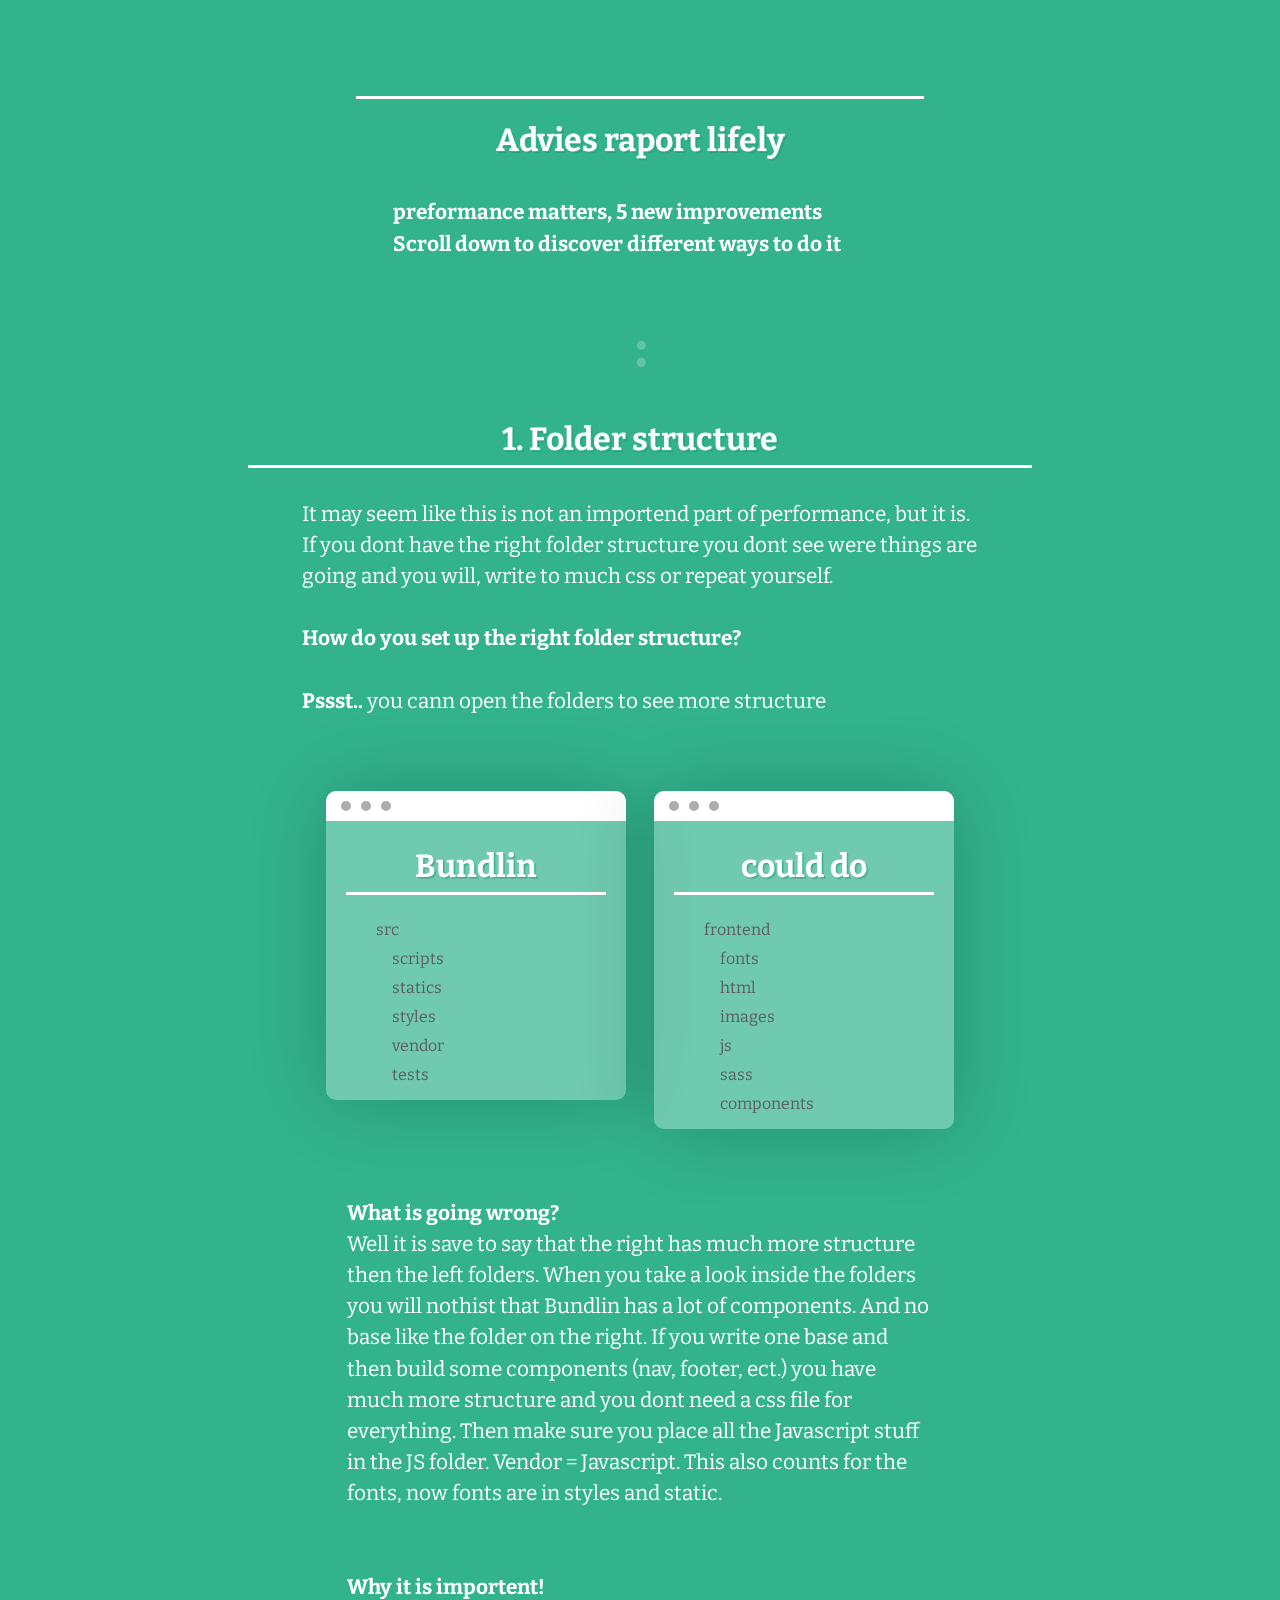
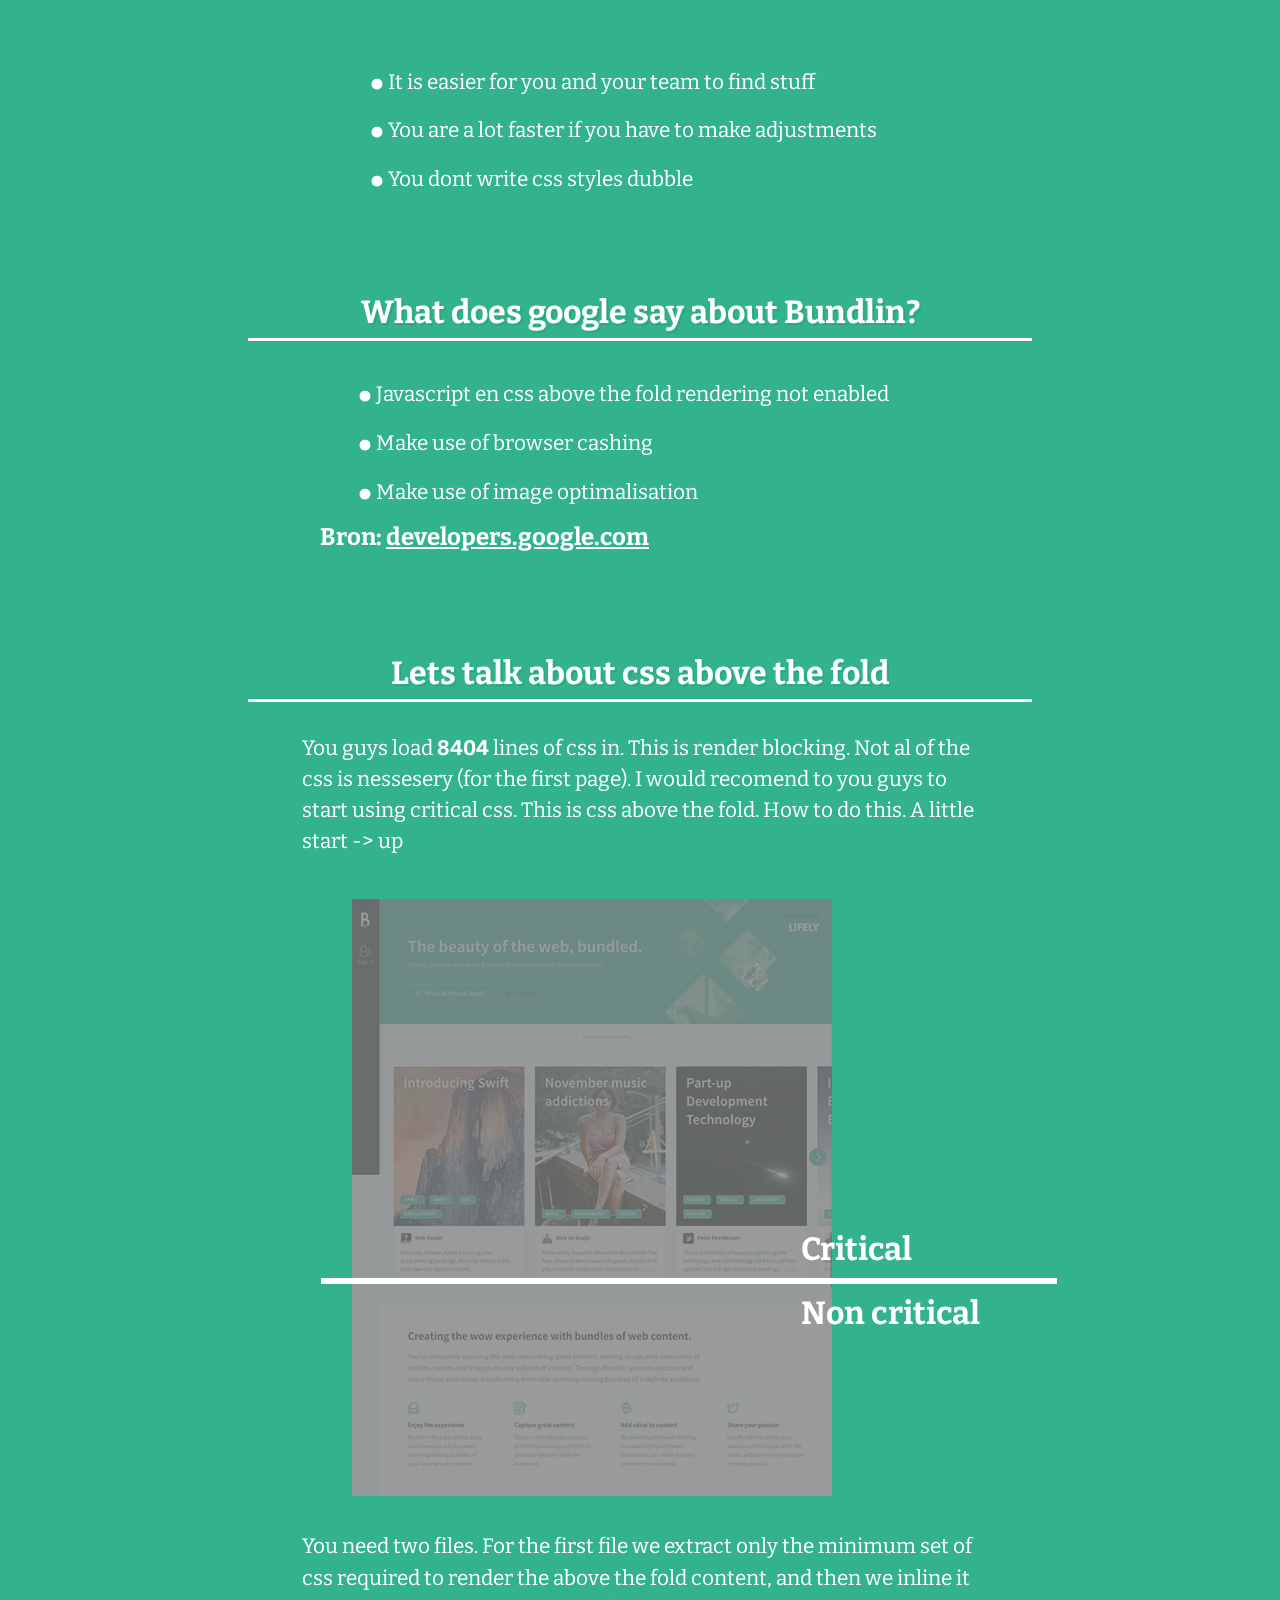
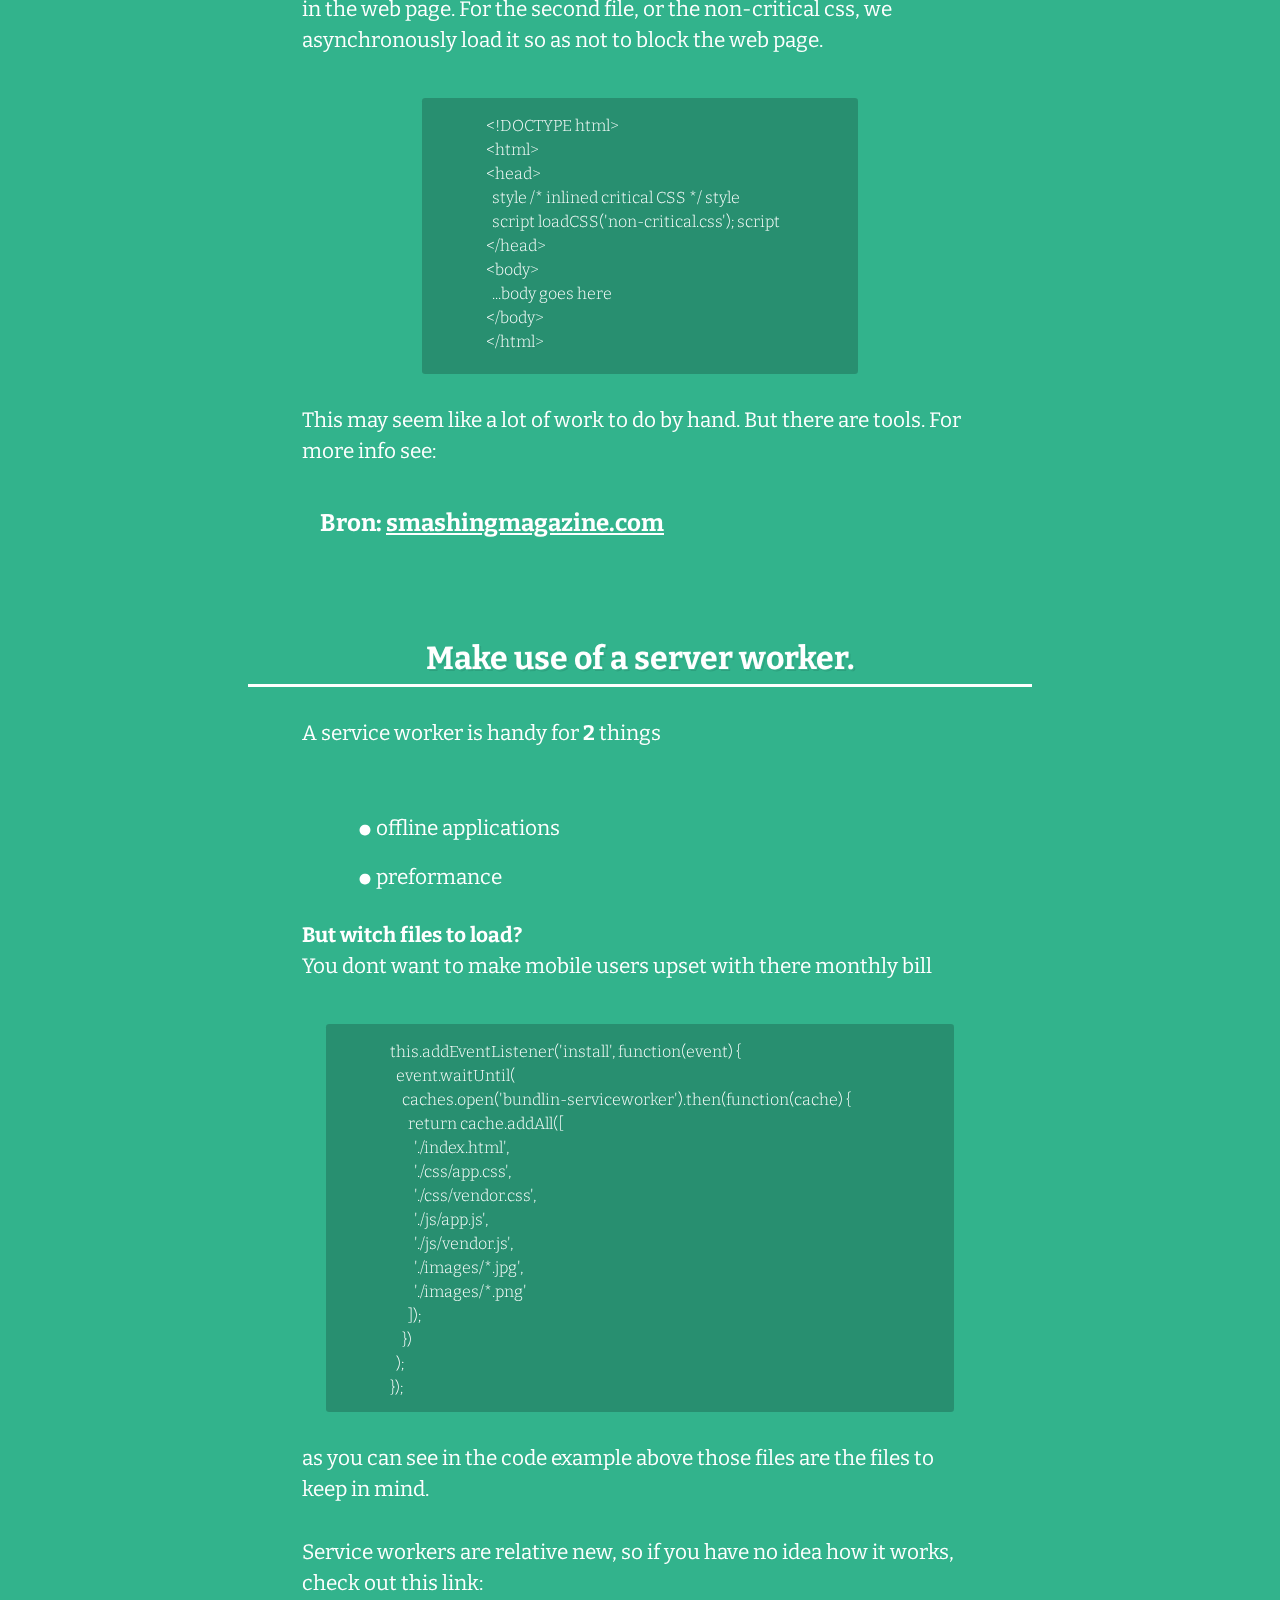
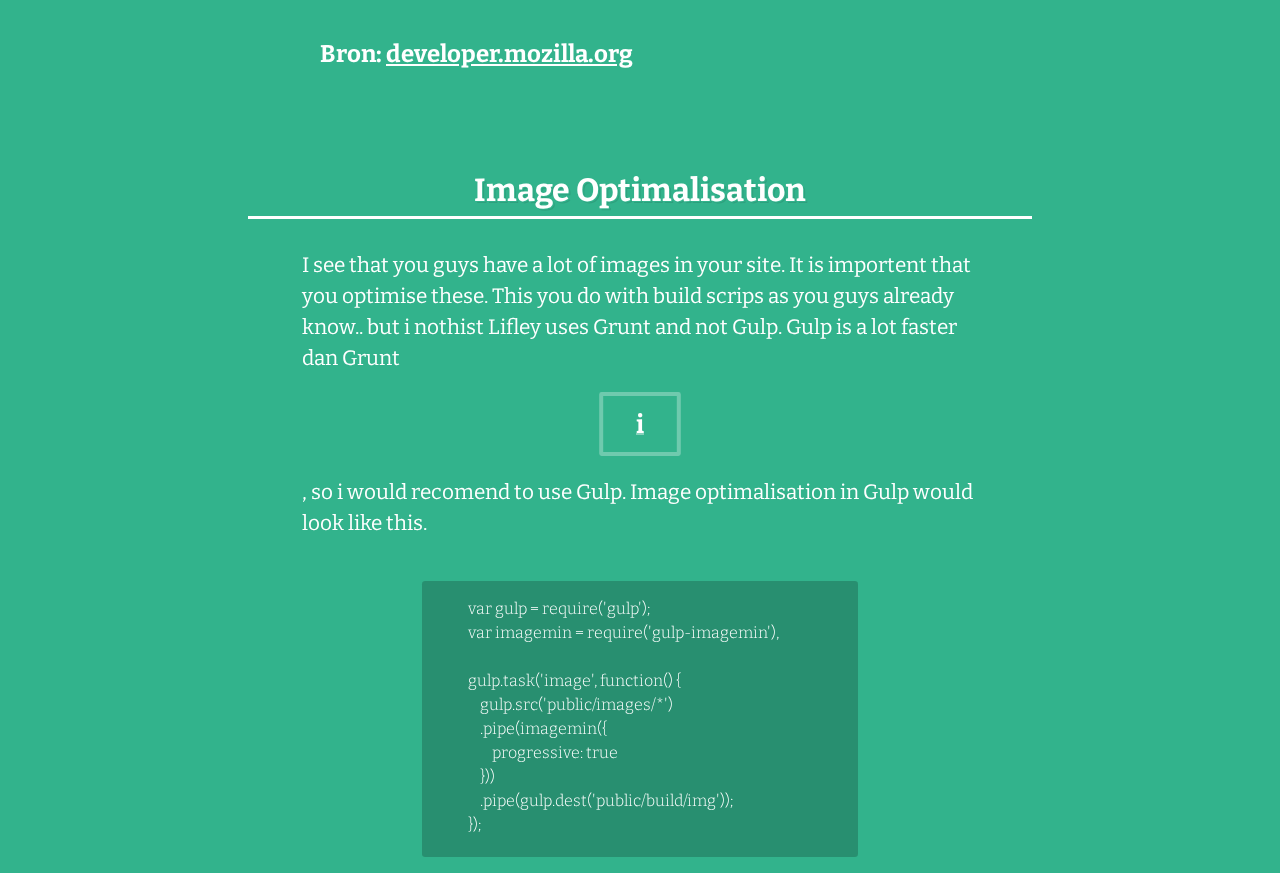
<file: advies_lifly/index.html>
<!DOCTYPE html>
<html>
<head lang="en">
    <meta charset="utf-8"> <!-- als er een spatie tussen de utf 8 staat dan moeten er quots om heen -->
    <link rel="stylesheet" type="text/css" href="css/style.css">
    <link rel="stylesheet" type="text/css" href="css/assets/animate.css">

    <link href='https://fonts.googleapis.com/css?family=Bitter:400,400italic,700' rel='stylesheet' type='text/css'>
<!--     <link href='http://fonts.googleapis.com/css?family=Open+Sans:400,500,600,700' rel='stylesheet' type='text/css'>
 -->
    <title>lifely</title>
</head>


<body>
    <main>
        <section class="header block">  
            <div class="intro">
                <h1>Advies raport lifely</h1>
                <p><strong>preformance matters, 5 new improvements<br/>
                Scroll down to discover different ways to do it</strong></p>
            </div>

            <div class="scroll-down">
               <span class="dot"></span>
            </div>
        </section>


        <article class="block">
            <h1>1. Folder structure</h1>
            
            <p>It may seem like this is not an importend part of performance, but it is. If you dont have the right folder structure you dont see were things are going and you will, write to much css or repeat yourself.<br />
            <br />
            <strong>How do you set up the right folder structure?</strong><br />
            <br />
            <strong>Pssst..</strong> you cann open the folders to see more structure
            </p>

            <section class="folders">
                <article class="folders-left">
                    <form>
                      <h1>Bundlin</h1>
                      <div class="tree">

                        <label class="open" for="n-1">src</label>
                      
                          <section class="right">

                              <div>
                                <input id="n-2" type="checkbox">
                                <label for="n-2">scripts</label>
                                <div class="sub">
                                  <input id="n-2-0" type="checkbox">
                                  <label for="n-2-0">config</label>
                                  <input id="n-2-0" type="checkbox">
                                  <label for="n-2-0">controlers</label>
                                  <a href="#link">app.js</a>
                                </div>
                              </div> 

                              <div>
                                <input id="n-3" type="checkbox">
                                <label for="n-3">statics</label>
                                <div class="sub">
                                  <input id="n-3-0" type="checkbox">
                                  <label for="n-3-0">api</label>
                                  <input id="n-3-0" type="checkbox">
                                  <label for="n-3-0">favicons</label>
                                  <input id="n-3-0" type="checkbox">
                                  <label for="n-3-0">fonts</label>
                                  <a href="#link">browserconfig.xml</a>
                                  <a href="#link">index.html</a>
                                </div>
                              </div>
                              
                              <div>
                                <input id="n-4" type="checkbox">
                                <label for="n-4">styles</label>
                                <div class="sub">
                                  <input id="n-4-0" type="checkbox">
                                  <label for="n-4-0">components</label>
                                  <input id="n-4-0" type="checkbox">
                                  <label for="n-4-0">dependencies</label>
                                  <input id="n-4-0" type="checkbox">
                                  <label for="n-4-0">directives</label>
                                  <input id="n-4-0" type="checkbox">
                                  <label for="n-4-0">fonts</label>
                                  <input id="n-4-0" type="checkbox">
                                  <label for="n-4-0">mixins</label>
                                </div>
                              </div>
                              
                            <!-- gebruiken twee keer een font folder -->

                              <div>
                                <input id="n-5" type="checkbox">
                                <label for="n-5">vendor</label>
                                <div class="sub">
                                  <input id="n-5-0" type="checkbox">
                                  <label for="n-5-0">angular</label>
                                </div>
                              </div>
                              
                              <!-- vendor staat onder js bij tamtam -->

                              <div>
                                <input id="n-6" type="checkbox">
                                <label for="n-6">tests</label>
                                <div class="sub">
                                  <div>
                                    <input id="n-6-0" type="checkbox">
                                    <label for="n-6-0">scripts</label>
                                  </div> <!-- sluit div onde sub af -->
                                </div> 

                      </section> <!-- sluit section right -->
                    </div> <!-- sluit tree div af -->
                  </form>
            </article>
                
                <article class="folders-right">
                    <form>
                      <h1>could do</h1>
                      <div class="tree">

                        <label class="open" for="n-10">frontend</label>
                      
                          <section class="right">
                              <div>
                                <input id="n-11" type="checkbox">
                                <label for="n-11">fonts</label>
                              </div>
                              
                              <div>
                                <input id="n-12" type="checkbox">
                                <label for="n-12">html</label>
                              </div>
                              
                              <div>
                                <input id="n-13" type="checkbox">
                                <label for="n-13">images</label>
                              </div>
                              
                              <div>
                                <input id="n-14" type="checkbox">
                                <label for="n-14">js</label>
                                <div class="sub">
                                  <div>
                                    <input id="n-14-0" type="checkbox">
                                    <label for="n-14-0">angular</label>
                                    <input id="n-14-0" type="checkbox">
                                    <label for="n-14-0">browserify</label>
                                    <input id="n-14-0" type="checkbox">
                                    <label for="n-14-0">vendor</label>
                                  </div> <!-- sluit div onde sub af -->
                                </div> <!-- sluit sub1e -->
                              </div> <!-- container div -->
                              
                              <div>
                                <input id="n-15" type="checkbox">
                                <label for="n-15">sass</label>
                                <div class="sub">
                                  <div>
                                    <input id="n-15-0" type="checkbox">
                                    <label for="n-15-0">base</label>
                                    <div class="sub">
                                        <a href="#link">_functions.scss</a>
                                        <a href="#link">_general.scss</a>
                                        <a href="#link">_grid.scss</a>
                                        <a href="#link">_mixins.scss</a>
                                        <a href="#link">_nomalize.scss</a>
                                        <a href="#link">_typography.scss</a>
                                        <a href="#link">_general.scss</a>
                                        <a href="#link">_vars.scss</a>
                                    </div> <!-- sluit sub2e -->
                                  </div> <!-- sluit div onde sub af -->
                                </div> <!-- sluit sub1e -->
                              </div> <!-- container div -->

                              <div>
                                <input id="n-16" type="checkbox">
                                <label for="n-16">components</label>
                                <div class="sub">
                                  <div>
                                    <input id="n-16-0" type="checkbox">
                                    <label for="n-16-0">form-components</label>
                                    <div class="sub">
                                      <a href="#link">_buttons.scss</a>
                                      <a href="#link">_form.scss</a>
                                      <a href="#link">_lists.scss</a>
                                      <a href="#link">_loaders.scss</a>
                                    </div> <!-- sluit sub2e -->
                                    <div>
                                      <input id="n-16" type="checkbox">
                                      <label for="n-16">modules</label>
                                      <div class="sub">
                                        <a href="#link">_buttons.scss</a>
                                        <a href="#link">_form.scss</a>
                                        <a href="#link">_lists.scss</a>
                                        <a href="#link">_loaders.scss</a>
                                      </div>
                                    </div>
                                    <div>
                                      <input id="n-16" type="checkbox">
                                      <label for="n-16">vendor</label>
                                      <div class="sub">
                                        <a href="#link">_animations.scss</a>
                                      </div>
                                    </div>
                                  </div> <!-- sluit div onde sub af -->
                                </div> <!-- sluit sub1e -->
                              </div> <!-- container div -->
                            </section> <!-- sluit section right -->
                        </div> <!-- sluit tree div af -->
                    </form>
                </article>

                <section class="clear">
                  <p><strong>What is going wrong?</strong><br/>
                     Well it is save to say that the right has much more structure then the left folders. When you take a look inside the folders you will nothist that Bundlin has a lot of components. And no base like the folder on the right. If you write one base and then build some components (nav, footer, ect.) you have much more structure and you dont need a css file for everything. 

                     Then make sure you place all the Javascript stuff in the JS folder. Vendor = Javascript. 
                     This also counts for the fonts, now fonts are in styles and static.
                  </p>
                  <p><strong>Why it is importent!</strong></p>
                  <ul>
                    <li>It is easier for you and your team to find stuff</li>
                    <li>You are a lot faster if you have to make adjustments</li>
                    <li>You dont write css styles dubble</li>
                  </ul>
                </section>   
            </article> <!-- close folders section -->

        <article class="block">
            <h1>
                What does google say about Bundlin?
            </h1>
            <section class="ul-left">
              <ul>
                <li>Javascript en css above the fold rendering not enabled</li>
                <li>Make use of browser cashing</li>
                <li>Make use of image optimalisation</li>
              </ul> 
            </section>
            <section class="link">
              <h2>Bron: <a href="https://developers.google.com/speed/pagespeed/insights/" target="_blank">developers.google.com</a></h2>
            </section>
        </article>
      
        <article class="block">
            <h1>Lets talk about css above the fold</h1>
            
            <section>
              <p>You guys load <strong>8404</strong> lines of css in. This is render blocking. Not al of the css is nessesery (for the first page). I would recomend to you guys to start using critical css. This is css above the fold. How to do this. A little start -> up</p>     

              <figure class="img">
                  <figcaption>                  
                    <h2>Critical</h2>
                    <hr>
                    <h2>Non critical</h2>
                  </figcaption>
                <img src="img/critical.png" alt="bundlin">
              </figure>

              <p>You need two files. For the first file we extract only the minimum set of css required to render the above the fold content, and then we inline it in the web page. For the second file, or the non-critical css, we asynchronously load it so as not to block the web page.</p>

              <section class="code-wrapper">
                <textarea>
                <!DOCTYPE html>
                <html>
                <head>
                  style /* inlined critical CSS */ style
                  script loadCSS('non-critical.css'); script
                </head>
                <body>
                  ...body goes here
                </body>
                </html> 
                </textarea>
              </section>

              <p>This may seem like a lot of work to do by hand. But there are tools. For more info see:</p> 
                
              <section class="link">  
                <h2>Bron: <a href="https://www.smashingmagazine.com/2015/08/understanding-critical-css/" target="_blank">smashingmagazine.com</a></h2>
              </section>
          </section>
        </article>
        
        <article class="block">
            <h1>Make use of a server worker.</h1> 
            <p>A service worker is handy for <strong>2</strong> things</p>

            <section>
              <ul class="ul-left">
                <li>offline applications</li>
                <li>preformance</li>
              </ul>
            </section>
      
            <p><strong>But witch files to load?</strong><br/>
            You dont want to make mobile users upset with there monthly bill</p>  

            <section class="code-wrapper-sw">
              <textarea>
                this.addEventListener('install', function(event) { 
                  event.waitUntil(
                    caches.open('bundlin-serviceworker').then(function(cache) {
                      return cache.addAll([
                        './index.html',
                        './css/app.css',
                        './css/vendor.css',
                        './js/app.js',
                        './js/vendor.js',
                        './images/*.jpg',
                        './images/*.png'
                      ]);
                    })
                  );
                });
              </textarea>
            </section>          
            <p>as you can see in the code example above those files are the files to keep in mind.  
            <br/>
            <br/>
            Service workers are relative new, so if you have no idea how it works, check out this link:</p>  
            <section class="link">  
              <h2>Bron: <a href="https://developer.mozilla.org/en-US/docs/Web/API/Service_Worker_API" target="_blank">developer.mozilla.org</a></h2>
            </section>        
        </article>

        <article class="block">
          <h1>Image Optimalisation</h1>

          <p> I see that you guys have a lot of images in your site. It is importent that you optimise these. This you do with build scrips as you guys already know.. but i nothist Lifley uses Grunt and not Gulp. Gulp is a lot faster dan Grunt</p>
          <div class="options"> <a href="#" class="show_snippet"><strong class="i">i</strong></a></div>
          <p class="top">, so i would recomend to use Gulp. Image optimalisation in Gulp would look like this.</p>          

         <section class="snippet">
             <header>
               <a href="#" class="close">X</a>
             </header>
            
            <section class="content">
            <textarea class="textarea_text">
Grunt vs gulp

Similarities

The way they config a task Grunt is configuration-based en gulp is stream based.
The way they execute a task. Grunt runs the processes you want to run task after task. And gulp tries to run the process parallel (at the same time) witch is much faster.

            </textarea>


            <textarea class="textarea_gulp">
Example Grunt Configuration

module.exports = function(grunt) {
require('time-grunt')(grunt);
grunt.initConfig({
  pkg: grunt.file.readJSON('package.json'),
  concat_css: {
    dist: {
      src: ['src/*.css'],
      dest: 'css/styles.css'
    }
  },
  cssmin: {
    target: {
      files: [{
        'css/styles.min.css': 
        ['css/styles.css']
      }]
    }
  }
});
grunt.loadNpmTasks('grunt-concat-css');
grunt.loadNpmTasks('grunt-contrib-cssmin');
grunt.registerTask('default', ['concat_css', 'cssmin']);
}

            </textarea>

            <textarea class="textarea_gulp">
Example Gulp Configuration

module.exports = function(grunt) {
var gulp = require('gulp');
var concatenate = require('gulp-concat-css');
var minify = require('gulp-cssmin');
var duration = require('gulp-duration');

gulp.task('default', function() {
  gulp.src('src/*.css')
  .pipe(concatenate('styles.min.css'))
  .pipe(minify())
  .pipe(duration('Execution Time: '))
  .pipe(gulp.dest('css/'));
});

          </textarea>
        </section>
      </section>
      
      <div class="overlay hide"></div>

      <section class="code-wrapper">
        <textarea>
          var gulp = require('gulp');
          var imagemin = require('gulp-imagemin'),

          gulp.task('image', function() {
              gulp.src('public/images/*')
              .pipe(imagemin({
                  progressive: true
              }))
              .pipe(gulp.dest('public/build/img'));
          });
          </textarea>
      </section>
    </article>
</main>

    <script src="js/jquery.min.js"></script>
    <script src="js/main.js"></script>
</body>
</html>
</file>
<file: advies_lifly/css/style.css>
@import url(http://weloveiconfonts.com/api/?family=fontawesome);[class*="fontawesome-"]:before{font-family:'FontAwesome', sans-serif}body{width:100%;margin:0 auto;background-color:#32b38c;font-family:'Bitter', serif;-webkit-font-smoothing:antialiased;color:#fff;padding:0}body .block{width:100%;margin-top:6em}body h1{font-weight:700;text-align:left;max-width:24.5em;margin:0 auto;font-size:2em;line-height:1.2;text-align:center;border-bottom:3px solid #fff;text-shadow:1px 1px 0 #32b38c,2px 2px 0 rgba(0,0,0,0.1);padding:0.2em}body p{text-align:left;max-width:34.5em;margin:0.5em auto 1em auto;font-size:1.3em;line-height:1.5;padding:1em}body ul{margin-bottom:1em}body ul li{list-style:none;font-size:1.3em;line-height:1em}body ul li::before{content:".";font-size:5em}body .ul-left{margin:0 auto;width:51%}body .intro{border-top:3px solid #fff;max-width:35.5em;margin:0 auto;padding:1em}body .intro h1{border:none;font-weight:bold}body .code-wrapper{background-color:rgba(0,0,0,0.2);border-radius:0.2em;margin:0 auto;width:34%}body .code-wrapper textarea{background:transparent;font-family:bitter;color:#fff;width:100%;height:17em;font-size:1em;font-weight:300;padding:1em;line-height:1.5em;border:none;resize:none}body .code-wrapper-sw{background-color:rgba(0,0,0,0.2);border-radius:0.2em;margin:0 auto;width:49%}body .code-wrapper-sw textarea{background:transparent;font-family:bitter;color:#fff;width:100%;height:24em;font-size:1em;font-weight:300;padding:1em;line-height:1.5em;border:none;resize:none}body *,body *::before,body *::after{box-sizing:border-box}body form{position:relative;width:300px;margin:0 auto;padding:20px;border-top:30px solid #fff;border-radius:10px;background:rgba(255,255,255,0.3);box-shadow:0 0 80px rgba(0,0,0,0.2);margin-bottom:2em}body form::before{content:'';position:absolute;top:-20px;left:15px;width:10px;height:10px;border-radius:50%;background-color:#adadae;box-shadow:20px 0 0 #adadae, 40px 0 0 #adadae}body .tree{padding:20px 0}body .tree div{clear:left}body .tree input[type="checkbox"]{display:none}body .tree label,body .tree a{display:block;float:left;clear:left;position:relative;margin-left:25px;padding:5px;border-radius:5px;color:#5c5d5e;text-decoration:none;cursor:pointer}body .tree label::before,body .tree a::before{display:block;position:absolute;top:6px;left:-25px;font-family:'FontAwesome'}body .tree label::before{content:'\f07b'}body .tree input:checked+label::before{content:'\f07c'}body .tree input:focus+label,body .tree a:focus{outline:none;background-color:#b9c3c9}body .tree .sub{display:none;float:left;margin-left:30px}body .tree input:checked ~ .sub{display:block}body .tree input[type="reset"]:focus{outline:none;box-shadow:0 0 0 4px #b9c3c9}body .tree .right{margin-left:1em}body .tree .open::before{content:'\f07c'}body .folders{width:49%;margin:0 auto}body .folders-left{float:left}body .folders-right{float:right}body article{margin-top:2em;margin-bottom:1em}body .clear{clear:both}body .img{margin:0 auto;width:45%}body figcaption{position:absolute;margin-top:19em;right:-161px;width:50%;display:block}body figcaption hr{left:-30em;margin-top:-1em;position:absolute;width:46em;border:3px solid #fff}body figcaption h2{font-size:2em}body a{color:#fff}body a:hover{color:#0972cd}body .link{width:50%;margin:0 auto}@media only screen and (max-width: 479px){body .code-wrapper,body .code-wrapper-sw{width:91%}body .link{width:88%}body .folders{width:74%}}body .scroll-down{width:22.5px;height:57.45px;position:absolute;left:50%;bottom:0;top:287px;-webkit-transform:translate(-50%, -50%);transform:translate(-50%, 50%);padding:8px;border-radius:50px;opacity:.8}body .scroll-down .dot{width:9px;height:9px;display:block;background:#32b38c;border-radius:100%;box-shadow:0 17px 0 #74c9ac,0 34px 0 #74c9ac;-webkit-animation:dotAnimation 1.8s ease-in-out infinite;animation:dotAnimation 1.8s ease-in-out infinite}@-webkit-keyframes dotAnimation{99%{background:#e04681;box-shadow:0 17px 0 #74c9ac,0 34px 0 #74c9ac}33%{background:#74c9ac;box-shadow:0 17px 0 #e04681,0 34px 0 #74c9ac}66%{background:#74c9ac;box-shadow:0 17px 0 #74c9ac,0 34px 0 #32b38c}}@keyframes dotAnimation{99%{background:#32b38c;box-shadow:0 17px 0 #74c9ac,0 34px 0 #74c9ac}33%{background:#74c9ac;box-shadow:0 17px 0 #32b38c,0 34px 0 #74c9ac}66%{background:#74c9ac;box-shadow:0 17px 0 #74c9ac,0 34px 0 #32b38c}}body .block .options{color:rgba(255,255,255,0.3);text-align:center;padding:1em 0;bottom:2em;border:5px currentColor solid;max-width:102px;border-radius:3px;-webkit-transform:scale(0.8);transform:scale(0.8);z-index:10;margin:1% auto;margin-top:-2em}body .block .options:hover,body .i:hover{background-color:white;opacity:0.5}body .block .snippet{color:rgba(255,255,255,0.3);position:fixed;z-index:10;width:100%;height:520px;max-width:960px;right:0;left:0;bottom:0;margin:1% auto;background-color:rgba(0,0,0,0.2);border-radius:4px;overflow:hidden;-webkit-transform:scale(0);transform:scale(0);transition:-webkit-transform .3s ease;transition:transform .3s ease;border:5px solid currentColor;z-index:1000;top:100px}body .block .snippet a.close{position:absolute;width:0px;left:.7em;top:0.5em;font-size:1.2em;color:#fff;text-decoration:none}body .block .snippet a.close i{font-style:normal}body .block .snippet header{height:3em;text-align:center;background-color:#308E6D;border-bottom:1px solid #fff}body .block .snippet.show{-webkit-transform:scale(1);transform:scale(1)}body .block .snippet.expanded{width:96%;height:96%;top:2%;left:2%;-webkit-transform:scaleX(2);transform:scaleX(2)}body .block .content{border-radius:0.2em;width:100%;height:100%;display:flex;flex-direction:row;background-color:#308E6D}body .block .textarea_text{background-color:rgba(0,0,0,0.2);font-family:bitter;color:#fff;width:33%;height:100%;font-size:1em;font-weight:300;padding:1em;line-height:1.5em;text-align:left;border:3px solid rgba(255,255,255,0.3)}body .block .textarea_gulp{background-color:rgba(0,0,0,0.2);color:#fff;width:74%;height:100%;font-size:1em;font-weight:300;padding:1em;line-height:1.5em;text-align:left;border:3px solid rgba(255,255,255,0.3);font-family:monospace, monospace}body .top{margin-top:-1em}body .overlay{background-color:rgba(0,0,0,0.5);height:100%;width:100%;position:fixed;top:0;z-index:10;overflow:hidden}body .hide{display:none}body .i{font-size:2em}
/*# sourceMappingURL=style.css.map */
</file>
